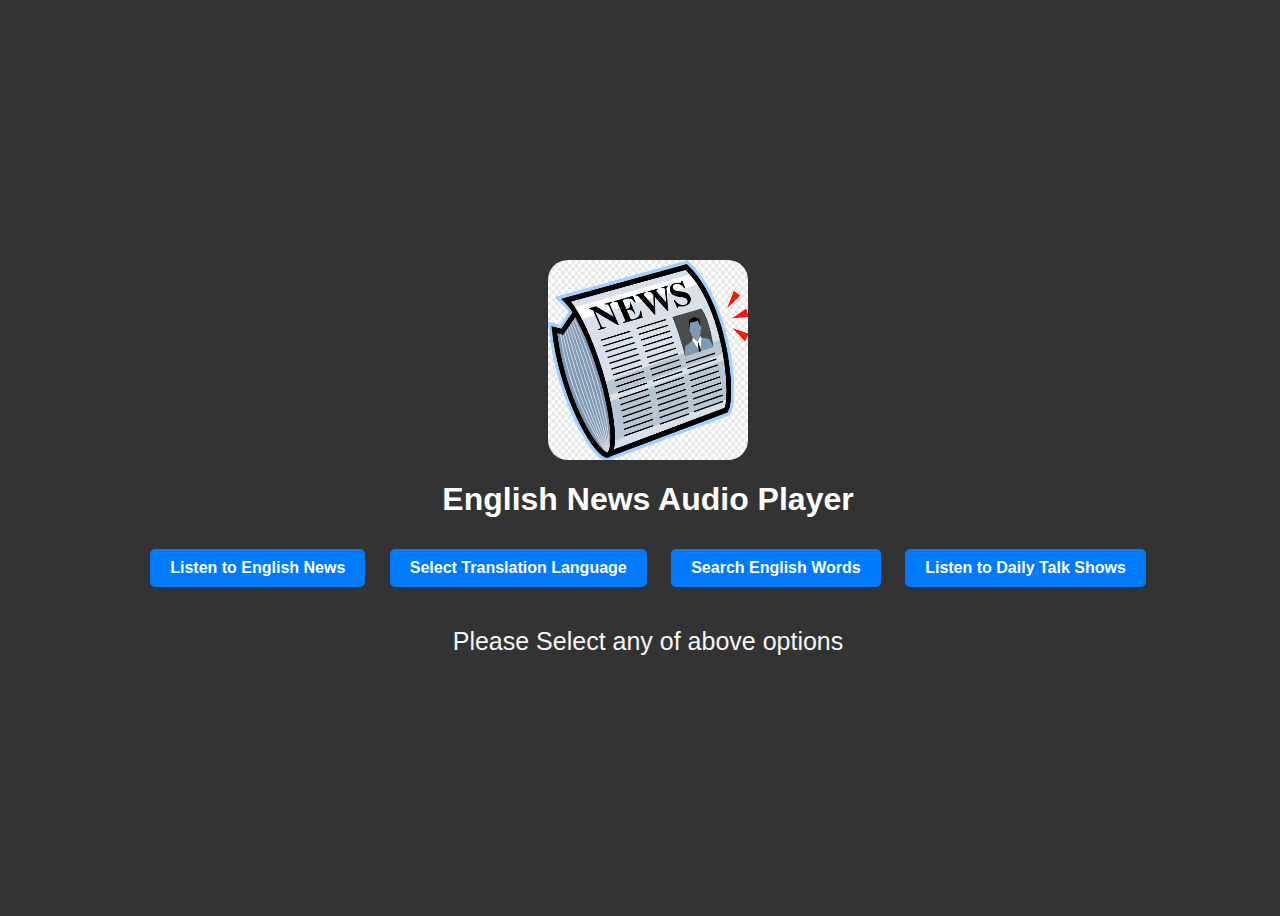
<file: index.html>
<!DOCTYPE html>
<html>
<head>
  <title>English News Audio Player</title>
  <link rel="stylesheet" href="styles.css">
  <link rel="stylesheet" href="utils.css">

</head>
<body>
  <!-- Main Screen -->
  <div class="main">
    <img src="./png-clipart-free-newspaper-headline-others-love-logo.png" alt="no-image">
    <h1>
        <a href="index.html"> English News Audio Player</a>
       </h1>
       <div class="x">
        <a class="button" href="listen-news.html">Listen to English News</a>
        <a class="button" href="translation-language.html">Select Translation Language</a>
        <a class="button" href="search-words.html">Search English Words</a>
        <a class="button" href="listen-talk-shows.html">Listen to Daily Talk Shows</a>
       </div>
       <div class="para">
        Please Select any of above options
       </div>
     
  </div>
 

  </ul>
</body>
</html>
</file>
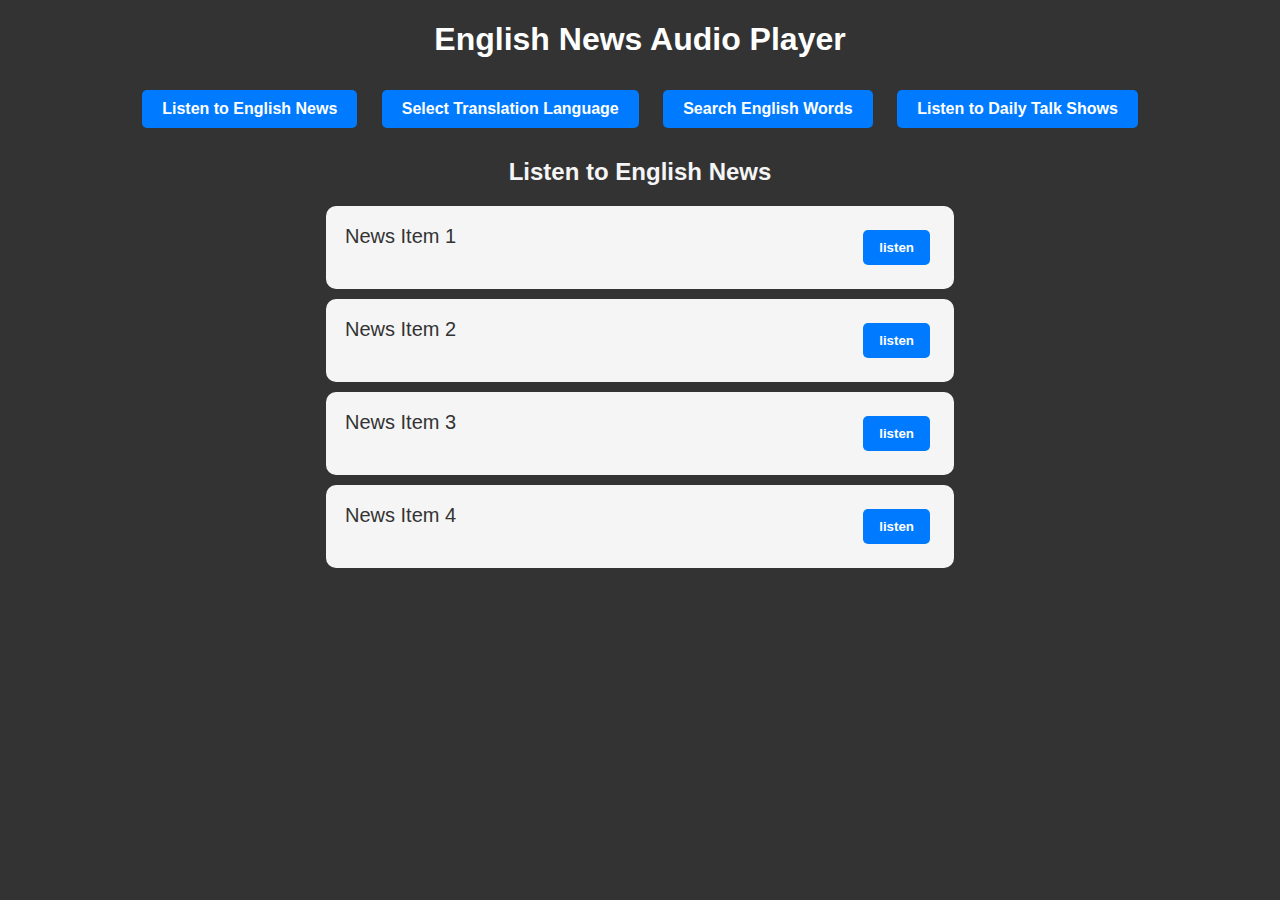
<file: listen-news.html>
<!DOCTYPE html>
<html>
<head>
  <title>English News Audio Player</title>
  <link rel="stylesheet" href="styles.css">
  <link rel="stylesheet" href="utils.css">

</head>
<body>
  <!-- Main Screen -->
  <h1>
    <a href="index.html"> English News Audio Player</a>
   </h1>
  <a class="button" href="listen-news.html">Listen to English News</a>
  <a class="button" href="translation-language.html">Select Translation Language</a>
  <a class="button" href="search-words.html">Search English Words</a>
  <a class="button" href="listen-talk-shows.html">Listen to Daily Talk Shows</a>

  <!-- Listen to English News Screen -->
  <!-- File: listen-news.html -->
  <h2>Listen to English News</h2>
  <ul class="list">
    <li class="list-item"><a href="#">News Item 1</a> <button class="btn">listen</button></li>
    <li class="list-item"><a href="#">News Item 2</a> <button class="btn">listen</button></li>
    <li class="list-item"><a href="#">News Item 3</a> <button class="btn">listen</button></li>
    <li class="list-item"><a href="#">News Item 4</a> <button class="btn">listen</button></li>

    <!-- Add more news items as needed -->
  </ul>

</body>
</html>
</file>
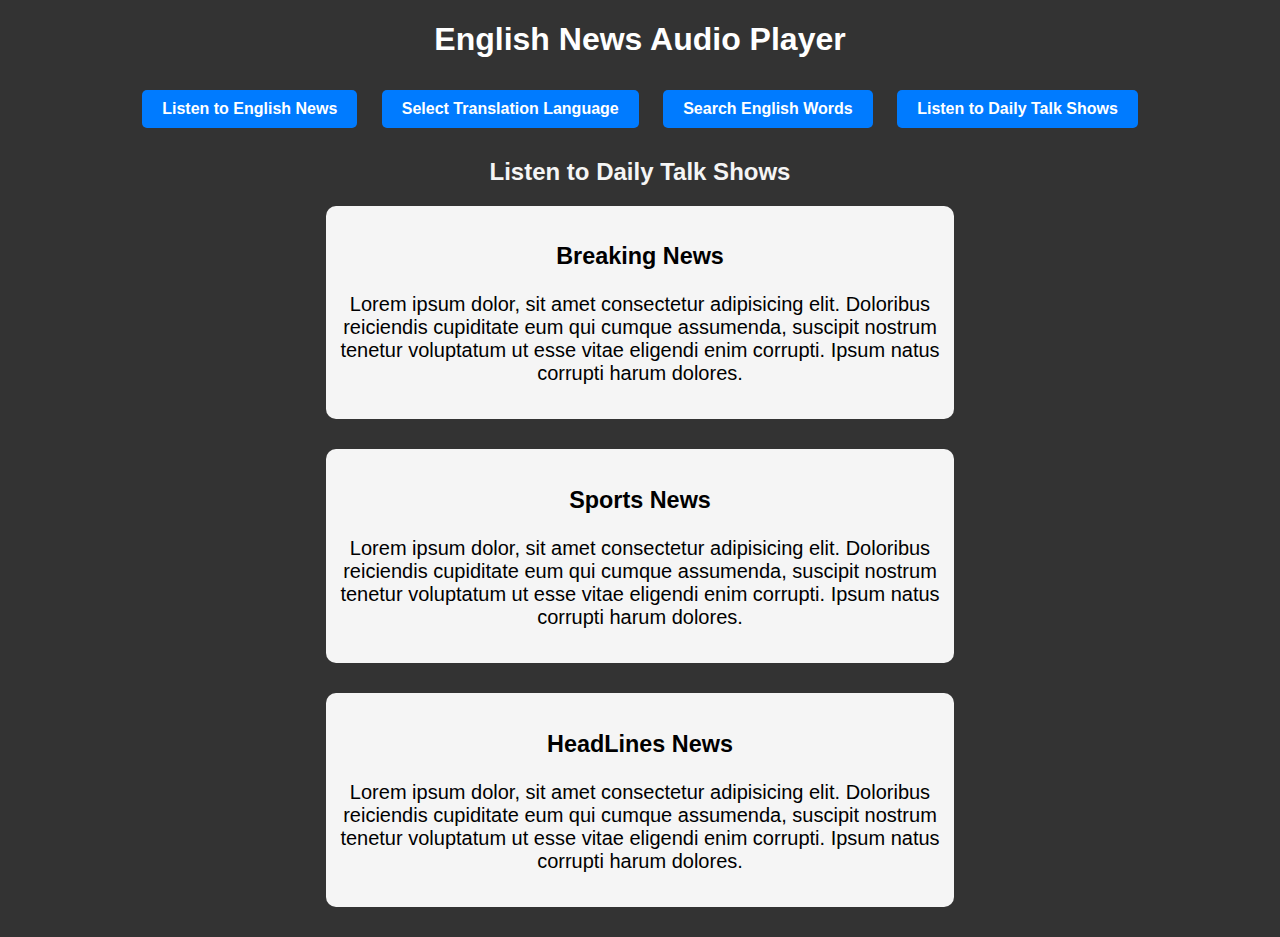
<file: listen-talk-shows.html>
<!DOCTYPE html>
<html>
<head>
  <title>English News Audio Player</title>
  <link rel="stylesheet" href="styles.css">
  <link rel="stylesheet" href="utils.css">

</head>
<body>
    <h1>
        <a href="index.html"> English News Audio Player</a>
       </h1>
  <a class="button" href="listen-news.html">Listen to English News</a>
  <a class="button" href="translation-language.html">Select Translation Language</a>
  <a class="button" href="search-words.html">Search English Words</a>
  <a class="button" href="listen-talk-shows.html">Listen to Daily Talk Shows</a>

  

  <!-- Listen to Daily Talk Shows Screen -->
  <!-- File: listen-talk-shows.html -->
  <h2>Listen to Daily Talk Shows</h2>
  <ul class="list">
    <li class="list-item new">
        <div>
            <h3>Breaking News</h3>
            <p>
                Lorem ipsum dolor, sit amet consectetur adipisicing elit. Doloribus reiciendis cupiditate eum qui cumque assumenda, suscipit nostrum tenetur voluptatum ut esse vitae eligendi enim corrupti. Ipsum natus corrupti harum dolores.
            </p>
        </div>
    
    </li>
    <li class="list-item new">
        <div>
            <h3>Sports News</h3>
            <p>
                Lorem ipsum dolor, sit amet consectetur adipisicing elit. Doloribus reiciendis cupiditate eum qui cumque assumenda, suscipit nostrum tenetur voluptatum ut esse vitae eligendi enim corrupti. Ipsum natus corrupti harum dolores.
            </p>
        </div>
    
    </li>
    <li class="list-item new">
        <div>
            <h3>HeadLines News</h3>
            <p>
                Lorem ipsum dolor, sit amet consectetur adipisicing elit. Doloribus reiciendis cupiditate eum qui cumque assumenda, suscipit nostrum tenetur voluptatum ut esse vitae eligendi enim corrupti. Ipsum natus corrupti harum dolores.
            </p>
        </div>
    
    </li>
    
    <!-- Add more talk show items as needed -->
  </ul>
</body>
</html>
</file>
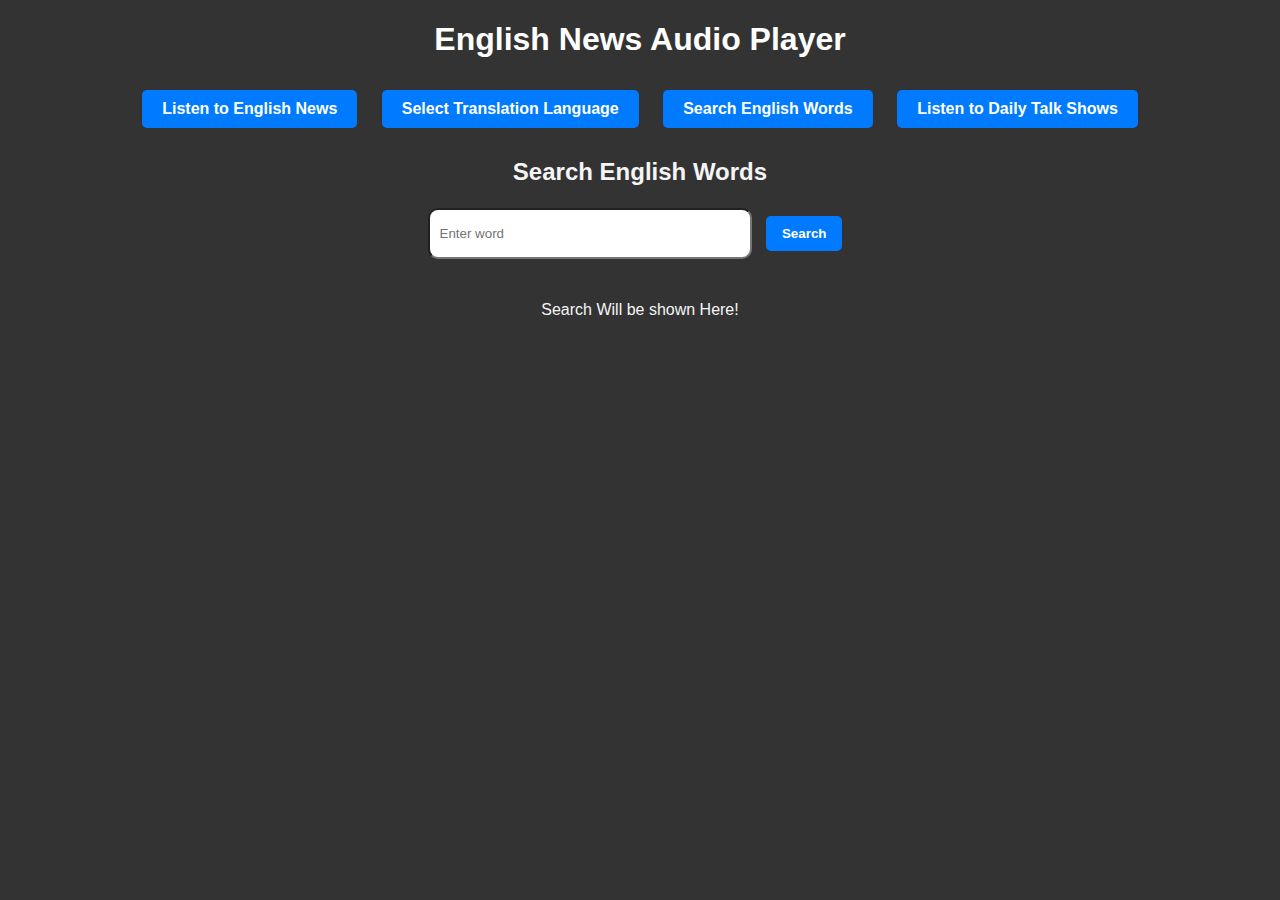
<file: search-words.html>
<!DOCTYPE html>
<html>
<head>
  <title>English News Audio Player</title>
  <link rel="stylesheet" href="styles.css">
  <link rel="stylesheet" href="utils.css">

</head>
<body>
    <h1>
        <a href="index.html"> English News Audio Player</a>
       </h1>
  <a class="button" href="listen-news.html">Listen to English News</a>
  <a class="button" href="translation-language.html">Select Translation Language</a>
  <a class="button" href="search-words.html">Search English Words</a>
  <a class="button" href="listen-talk-shows.html">Listen to Daily Talk Shows</a>



  <!-- Search English Words Screen -->
  <!-- File: search-words.html -->
  <h2>Search English Words</h2>
  <input type="text" placeholder="Enter word">
  <button class="btn">Search</button>

 <div class="para1">
    Search Will be shown Here!
 </div>
</body>
</html>
</file>
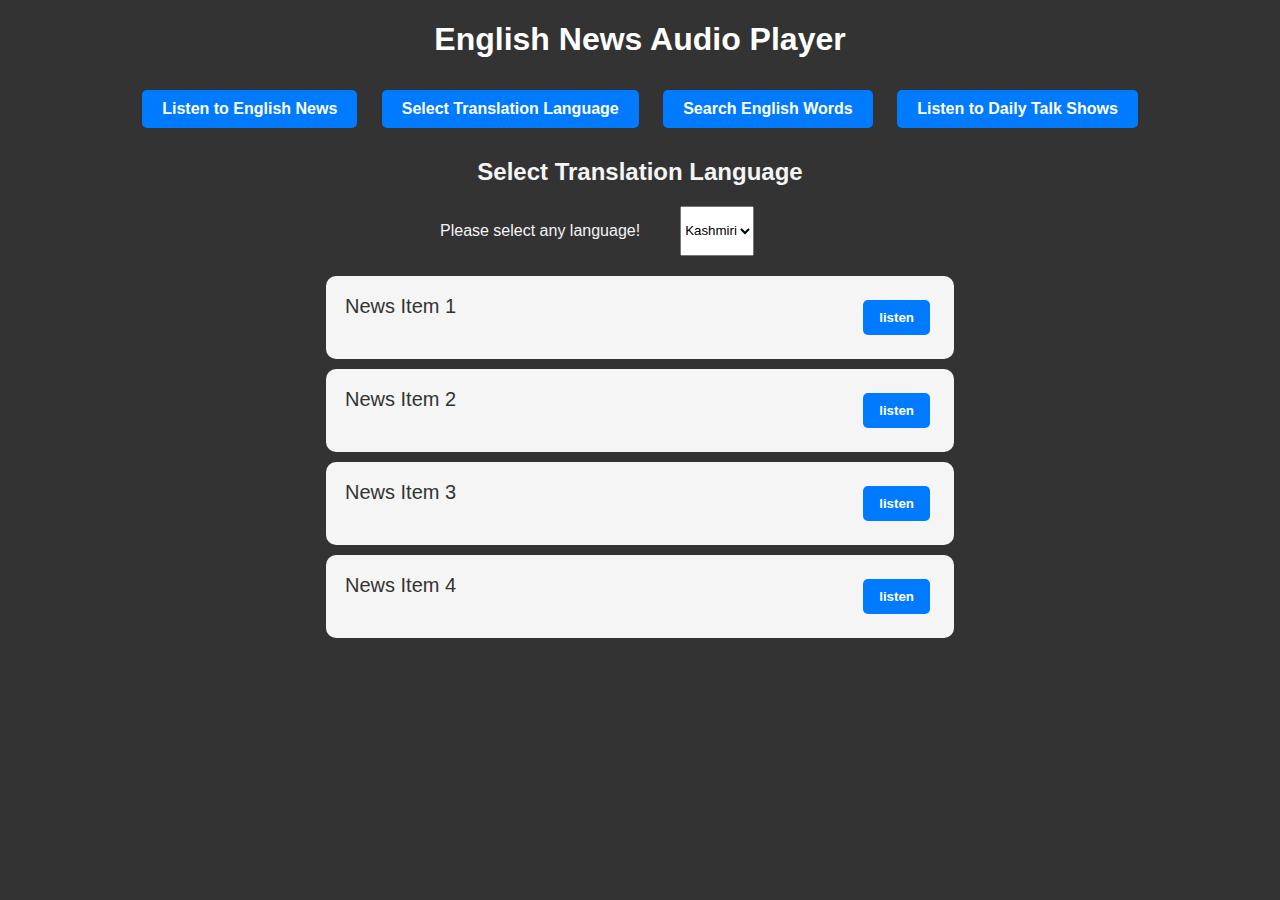
<file: translation-language.html>
<!DOCTYPE html>
<html>
<head>
  <title>English News Audio Player</title>
  <link rel="stylesheet" href="styles.css">
  <link rel="stylesheet" href="utils.css">

</head>
<body>
    <h1>
        <a href="index.html"> English News Audio Player</a>
       </h1>
  <a class="button" href="listen-news.html">Listen to English News</a>
  <a class="button" href="translation-language.html">Select Translation Language</a>
  <a class="button" href="search-words.html">Search English Words</a>
  <a class="button" href="listen-talk-shows.html">Listen to Daily Talk Shows</a>


  <!-- Select Translation Language Screen -->
  <!-- File: translation-language.html -->
  <h2>Select Translation Language</h2>
  <div class="flex">
    <p class="para"> Please select any language! </p>
    <select class="dropdown" name="language" id="language">
    
        <option value="jav2a" >Urdu</option>
        <option value="jav3a" >Panjabi</option>
        <option value="jav3a" >Saraiki</option>
        <option value="java2" >French</option>
        <option value="java" >Pashto</option>
        <option value="java" >Chinise</option>
        <option value="java" >Spanish</option>
        <option value="java" >Arabic</option>
        <option value="java" >Persion</option>
        <option value="java" >Hindi</option>
        <option value="java" >Telegu</option>
        <option value="java" selected>Kashmiri</option>
      </select>
  </div>
  
  <ul class="list">
    <li class="list-item"><a href="#">News Item 1</a> <button class="btn">listen</button></li>
    <li class="list-item"><a href="#">News Item 2</a> <button class="btn">listen</button></li>
    <li class="list-item"><a href="#">News Item 3</a> <button class="btn">listen</button></li>
    <li class="list-item"><a href="#">News Item 4</a> <button class="btn">listen</button></li>

    <!-- Add more news items as needed -->
  </ul>
 
</body>
</html>
</file>
<file: styles.css>
/* Main Screen Styles */
body {
    font-family: Arial, sans-serif;
    text-align: center;
    background-color: #333;
    color: #f5f5f5;
  }
  
  h1 {
    color: #333;
  }
  
  .button {
    display: inline-block;
    margin: 10px;
    padding: 10px 20px;
    background-color: #007bff;
    color: #fff;
    text-decoration: none;
    font-weight: bold;
    border-radius: 5px;
    transition: background-color 0.3s ease;
  }
  
  .button:hover {
    background-color: #0056b3;
  }
  
  /* Other Screens Styles */
  .list {
    list-style-type: none;
    padding: 0;
    margin: 10px;
  }
  
  .list-item {
    background-color: #f5f5f5;
    color: black;
    padding: 14px;
    border-radius: 10px;
    width: 600px;
    display: flex;
    font-size: 20px;
    justify-content: space-between;
    margin: 0 auto;
    margin-bottom: 10px;
  }
  
  .list-item a {
    display: block;
    padding: 5px;
    background-color: #f5f5f5;
    color: #333;
    text-decoration: none;
    border-radius: 5px;
  }
  
  .list-item a:hover {
    background-color: #eee;
  }
</file>
<file: utils.css>
a {
    color: white;
    text-decoration: none;
}
.main{
    width: 100vw;
    height: 100vh;
    display: flex;
    flex-direction: column;
    justify-content: center;
    align-items: center;
}
.main img{
    width: 200px;
    height: 200px;
    border-radius: 20px;
}
.main .para{
    
    width: 400px;
margin: 0 auto;
margin-top: 30px;
font-size: 25px;
}

.btn {
    border: none;
    margin: 10px;
    padding: 10px 16px;
    cursor: pointer;
    background-color: #007bff;
    color: #fff;
    text-decoration: none;
    font-weight: bold;
    border-radius: 5px;
    transition: background-color 0.3s ease;
  }
  
  .btn:hover {
    background-color: #0056b3;
  }
  select option {
    padding:  40px;
  }
  .flex{
    display: flex;
    width: 400px;
    margin: 20px auto;

  }
  .flex select{
    margin-left: 40px;
  }
  input{
    padding: 16px 10px;
    border-radius: 10px;
    width: 300px;
  }

  .para1{
    margin-top: 40px;
  }
  .new{
    transition: all 0.6s ease-in;
    cursor: pointer;
    margin-bottom: 30px;
  }
  .new:hover{
    scale: 1.1;
  }
</file>
